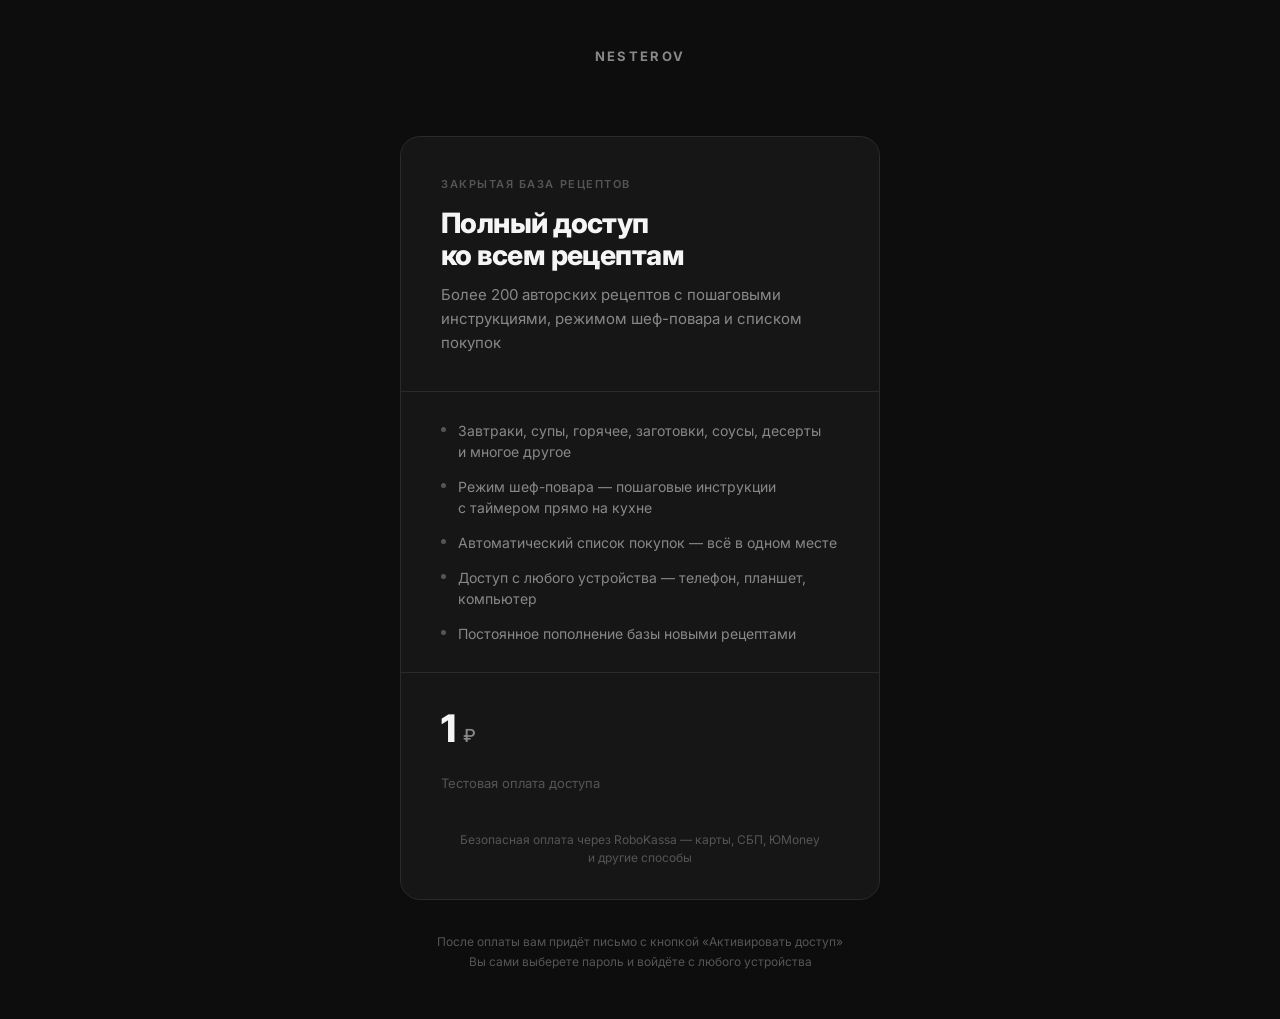
<file: pay.html>
<!DOCTYPE html>
<html lang="ru">
<head>
    <meta charset="UTF-8">
    <meta name="viewport" content="width=device-width, initial-scale=1.0">
    <title>NESTEROV — Доступ к&nbsp;рецептам</title>
    <link rel="preconnect" href="https://fonts.googleapis.com">
    <link rel="preconnect" href="https://fonts.gstatic.com" crossorigin>
    <link href="https://fonts.googleapis.com/css2?family=Inter:wght@300;400;500;600;700;800&display=swap" rel="stylesheet">
    <style>
        *, *::before, *::after { box-sizing: border-box; margin: 0; padding: 0; }

        :root {
            --bg:        #0d0d0d;
            --bg2:       #161616;
            --bg3:       #1e1e1e;
            --border:    #2a2a2a;
            --text:      #f5f5f5;
            --text2:     #888;
            --text3:     #555;
            --accent:    #f5f5f5;
        }

        html, body {
            min-height: 100%;
            background: var(--bg);
            color: var(--text);
            font-family: 'Inter', sans-serif;
            -webkit-font-smoothing: antialiased;
        }

        /* ── Layout ── */
        .page {
            min-height: 100vh;
            display: flex;
            flex-direction: column;
            align-items: center;
            justify-content: center;
            padding: 48px 24px;
            gap: 0;
        }

        /* ── Header ── */
        .logo {
            font-size: 13px;
            font-weight: 700;
            letter-spacing: .18em;
            text-transform: uppercase;
            color: var(--text2);
            margin-bottom: 72px;
        }

        /* ── Card ── */
        .card {
            width: 100%;
            max-width: 480px;
            background: var(--bg2);
            border: 1px solid var(--border);
            border-radius: 20px;
            overflow: hidden;
        }

        .card-top {
            padding: 40px 40px 36px;
            border-bottom: 1px solid var(--border);
        }

        .eyebrow {
            font-size: 11px;
            font-weight: 600;
            letter-spacing: .14em;
            text-transform: uppercase;
            color: var(--text3);
            margin-bottom: 16px;
        }

        .product-name {
            font-size: 28px;
            font-weight: 800;
            line-height: 1.15;
            letter-spacing: -.02em;
            color: var(--text);
            margin-bottom: 12px;
        }

        .product-desc {
            font-size: 15px;
            line-height: 1.6;
            color: var(--text2);
        }

        /* ── Features ── */
        .features {
            padding: 28px 40px;
            border-bottom: 1px solid var(--border);
            display: flex;
            flex-direction: column;
            gap: 14px;
        }

        .feature {
            display: flex;
            align-items: flex-start;
            gap: 12px;
            font-size: 14px;
            color: var(--text2);
            line-height: 1.5;
        }

        .feature-dot {
            width: 5px;
            height: 5px;
            border-radius: 50%;
            background: var(--text3);
            flex-shrink: 0;
            margin-top: 7px;
        }

        /* ── Price + CTA ── */
        .card-bottom {
            padding: 32px 40px;
        }

        .price-row {
            display: flex;
            align-items: baseline;
            gap: 8px;
            margin-bottom: 24px;
        }

        .price-amount {
            font-size: 38px;
            font-weight: 800;
            letter-spacing: -.03em;
            color: var(--text);
        }

        .price-currency {
            font-size: 18px;
            font-weight: 500;
            color: var(--text2);
        }

        .price-note {
            font-size: 13px;
            color: var(--text3);
        }

        .pay-btn {
            width: 100%;
            padding: 16px 24px;
            background: var(--text);
            color: var(--bg);
            border: none;
            border-radius: 10px;
            font-family: 'Inter', sans-serif;
            font-size: 15px;
            font-weight: 700;
            letter-spacing: .02em;
            cursor: pointer;
            transition: opacity .15s;
            display: flex;
            align-items: center;
            justify-content: center;
            gap: 8px;
        }

        .pay-btn:hover { opacity: .88; }
        .pay-btn:active { opacity: .76; }
        .pay-btn:disabled { opacity: .4; cursor: default; }

        .pay-note {
            margin-top: 14px;
            font-size: 12px;
            color: var(--text3);
            text-align: center;
            line-height: 1.5;
        }

        /* ── Email form ── */
        .email-step {
            margin-bottom: 16px;
        }

        .email-label {
            display: block;
            font-size: 12px;
            font-weight: 500;
            color: var(--text2);
            margin-bottom: 8px;
            letter-spacing: .04em;
            text-transform: uppercase;
        }

        .email-input {
            width: 100%;
            padding: 13px 16px;
            background: var(--bg3);
            border: 1px solid var(--border);
            border-radius: 8px;
            color: var(--text);
            font-family: 'Inter', sans-serif;
            font-size: 15px;
            outline: none;
            transition: border-color .15s;
        }

        .email-input:focus {
            border-color: #444;
        }

        .email-input::placeholder { color: var(--text3); }

        .email-error {
            margin-top: 8px;
            font-size: 13px;
            color: #e05050;
            display: none;
        }

        /* ── Footer ── */
        .footer {
            margin-top: 32px;
            font-size: 12px;
            color: var(--text3);
            text-align: center;
            line-height: 1.6;
        }

        @media (max-width: 520px) {
            .card-top, .features, .card-bottom { padding-left: 28px; padding-right: 28px; }
            .product-name { font-size: 24px; }
            .price-amount { font-size: 32px; }
        }
    </style>
</head>
<body>
    <div class="page">
        <div class="logo">NESTEROV</div>

        <div class="card">
            <div class="card-top">
                <div class="eyebrow">Закрытая база рецептов</div>
                <h1 class="product-name">Полный доступ<br>ко&nbsp;всем рецептам</h1>
                <p class="product-desc">Более 200&nbsp;авторских рецептов с&nbsp;пошаговыми инструкциями, режимом шеф-повара и&nbsp;списком покупок</p>
            </div>

            <div class="features">
                <div class="feature">
                    <div class="feature-dot"></div>
                    <span>Завтраки, супы, горячее, заготовки, соусы, десерты и&nbsp;многое другое</span>
                </div>
                <div class="feature">
                    <div class="feature-dot"></div>
                    <span>Режим шеф-повара — пошаговые инструкции с&nbsp;таймером прямо на&nbsp;кухне</span>
                </div>
                <div class="feature">
                    <div class="feature-dot"></div>
                    <span>Автоматический список покупок — всё в&nbsp;одном месте</span>
                </div>
                <div class="feature">
                    <div class="feature-dot"></div>
                    <span>Доступ с&nbsp;любого устройства — телефон, планшет, компьютер</span>
                </div>
                <div class="feature">
                    <div class="feature-dot"></div>
                    <span>Постоянное пополнение базы новыми рецептами</span>
                </div>
            </div>

            <div class="card-bottom">
                <div class="price-row">
                    <span class="price-amount">1</span>
                    <span class="price-currency">₽</span>
                </div>
                <div class="price-note" style="margin-bottom: 24px">Тестовая оплата доступа</div>

                <div id="robokassaButtonWrapper" style="display:flex;justify-content:center;margin-bottom:16px;">
                    <script type="text/javascript" src="https://auth.robokassa.ru/Merchant/PaymentForm/FormSS.js?EncodedInvoiceId=ooLesblKf0K-ZqKh9WO7Ew"></script>
                </div>

                <p class="pay-note">Безопасная оплата через&nbsp;RoboKassa — карты, СБП, ЮMoney и&nbsp;другие способы</p>
            </div>
        </div>

        <div class="footer">
            После оплаты вам придёт письмо с&nbsp;кнопкой «Активировать доступ»<br>
            Вы сами выберете пароль и&nbsp;войдёте с&nbsp;любого устройства
        </div>
    </div>

    <script>
        // ── RoboKassa config ──────────────────────────────────────────────────
        const MERCHANT_LOGIN = 'nnesterov';
        const OUT_SUM        = '1.00';
        const PASSWORD1      = 'rcyb9LvUOEy65I2e0AOm';
        // ─────────────────────────────────────────────────────────────────────

        // Tiny MD5 implementation (no external deps)
        function md5(str) {
            function safeAdd(x, y) {
                var lsw = (x & 0xFFFF) + (y & 0xFFFF);
                var msw = (x >> 16) + (y >> 16) + (lsw >> 16);
                return (msw << 16) | (lsw & 0xFFFF);
            }
            function bitRotateLeft(num, cnt) { return (num << cnt) | (num >>> (32 - cnt)); }
            function md5cmn(q, a, b, x, s, t) { return safeAdd(bitRotateLeft(safeAdd(safeAdd(a, q), safeAdd(x, t)), s), b); }
            function md5ff(a, b, c, d, x, s, t) { return md5cmn((b & c) | (~b & d), a, b, x, s, t); }
            function md5gg(a, b, c, d, x, s, t) { return md5cmn((b & d) | (c & ~d), a, b, x, s, t); }
            function md5hh(a, b, c, d, x, s, t) { return md5cmn(b ^ c ^ d, a, b, x, s, t); }
            function md5ii(a, b, c, d, x, s, t) { return md5cmn(c ^ (b | ~d), a, b, x, s, t); }
            function coremd5(m, l) {
                var o = 0; m[l >> 5] |= 0x80 << (l % 32); m[(((l + 64) >>> 9) << 4) + 14] = l;
                var a = 1732584193, b = -271733879, c = -1732584194, d = 271733878;
                for (; o < m.length; o += 16) {
                    var aa = a, ba = b, ca = c, da = d;
                    a = md5ff(a, b, c, d, m[o],      7, -680876936);  d = md5ff(d, a, b, c, m[o+1],  12, -389564586);
                    c = md5ff(c, d, a, b, m[o+2],    17, 606105819);   b = md5ff(b, c, d, a, m[o+3],  22, -1044525330);
                    a = md5ff(a, b, c, d, m[o+4],     7, -176418897);  d = md5ff(d, a, b, c, m[o+5],  12, 1200080426);
                    c = md5ff(c, d, a, b, m[o+6],    17, -1473231341); b = md5ff(b, c, d, a, m[o+7],  22, -45705983);
                    a = md5ff(a, b, c, d, m[o+8],     7, 1770035416);  d = md5ff(d, a, b, c, m[o+9],  12, -1958414417);
                    c = md5ff(c, d, a, b, m[o+10],   17, -42063);      b = md5ff(b, c, d, a, m[o+11], 22, -1990404162);
                    a = md5ff(a, b, c, d, m[o+12],    7, 1804603682);  d = md5ff(d, a, b, c, m[o+13], 12, -40341101);
                    c = md5ff(c, d, a, b, m[o+14],   17, -1502002290); b = md5ff(b, c, d, a, m[o+15], 22, 1236535329);
                    a = md5gg(a, b, c, d, m[o+1],     5, -165796510);  d = md5gg(d, a, b, c, m[o+6],   9, -1069501632);
                    c = md5gg(c, d, a, b, m[o+11],   14, 643717713);   b = md5gg(b, c, d, a, m[o],    20, -373897302);
                    a = md5gg(a, b, c, d, m[o+5],     5, -701558691);  d = md5gg(d, a, b, c, m[o+10],  9, 38016083);
                    c = md5gg(c, d, a, b, m[o+15],   14, -660478335);  b = md5gg(b, c, d, a, m[o+4],  20, -405537848);
                    a = md5gg(a, b, c, d, m[o+9],     5, 568446438);   d = md5gg(d, a, b, c, m[o+14],  9, -1019803690);
                    c = md5gg(c, d, a, b, m[o+3],    14, -187363961);  b = md5gg(b, c, d, a, m[o+8],  20, 1163531501);
                    a = md5gg(a, b, c, d, m[o+13],    5, -1444681467); d = md5gg(d, a, b, c, m[o+2],   9, -51403784);
                    c = md5gg(c, d, a, b, m[o+7],    14, 1735328473);  b = md5gg(b, c, d, a, m[o+12], 20, -1926607734);
                    a = md5hh(a, b, c, d, m[o+5],     4, -378558);     d = md5hh(d, a, b, c, m[o+8],  11, -2022574463);
                    c = md5hh(c, d, a, b, m[o+11],   16, 1839030562);  b = md5hh(b, c, d, a, m[o+14], 23, -35309556);
                    a = md5hh(a, b, c, d, m[o+1],     4, -1530992060); d = md5hh(d, a, b, c, m[o+4],  11, 1272893353);
                    c = md5hh(c, d, a, b, m[o+7],    16, -155497632);  b = md5hh(b, c, d, a, m[o+10], 23, -1094730640);
                    a = md5hh(a, b, c, d, m[o+13],    4, 681279174);   d = md5hh(d, a, b, c, m[o],    11, -358537222);
                    c = md5hh(c, d, a, b, m[o+3],    16, -722521979);  b = md5hh(b, c, d, a, m[o+6],  23, 76029189);
                    a = md5hh(a, b, c, d, m[o+9],     4, -640364487);  d = md5hh(d, a, b, c, m[o+12], 11, -421815835);
                    c = md5hh(c, d, a, b, m[o+15],   16, 530742520);   b = md5hh(b, c, d, a, m[o+2],  23, -995338651);
                    a = md5ii(a, b, c, d, m[o],       6, -198630844);  d = md5ii(d, a, b, c, m[o+7],  10, 1126891415);
                    c = md5ii(c, d, a, b, m[o+14],   15, -1416354905); b = md5ii(b, c, d, a, m[o+5],  21, -57434055);
                    a = md5ii(a, b, c, d, m[o+12],    6, 1700485571);  d = md5ii(d, a, b, c, m[o+3],  10, -1894986606);
                    c = md5ii(c, d, a, b, m[o+10],   15, -1051523);    b = md5ii(b, c, d, a, m[o+1],  21, -2054922799);
                    a = md5ii(a, b, c, d, m[o+8],     6, 1873313359);  d = md5ii(d, a, b, c, m[o+15], 10, -30611744);
                    c = md5ii(c, d, a, b, m[o+6],    15, -1560198380); b = md5ii(b, c, d, a, m[o+13], 21, 1309151649);
                    a = md5ii(a, b, c, d, m[o+4],     6, -145523070);  d = md5ii(d, a, b, c, m[o+11], 10, -1120210379);
                    c = md5ii(c, d, a, b, m[o+2],    15, 718787259);   b = md5ii(b, c, d, a, m[o+9],  21, -343485551);
                    a = safeAdd(a, aa); b = safeAdd(b, ba); c = safeAdd(c, ca); d = safeAdd(d, da);
                }
                return [a, b, c, d];
            }
            function md5blks(s) {
                var m = [], i; for (i = 0; i < 64; i++) m[i >> 2] |= s.charCodeAt(i) << ((i % 4) << 3);
                return m;
            }
            var n = str.length, state = [], lg = 0, l = n, m = [];
            for (var i = 0; i < l; i += 64) {
                var b = str.slice(i, i + 64);
                var blen = b.length;
                var blk = [];
                for (var j = 0; j < 16; j++) blk[j] = 0;
                for (var j = 0; j < blen; j++) blk[j >> 2] |= b.charCodeAt(j) << ((j % 4) << 3);
                blk[blen >> 2] |= 0x80 << ((blen % 4) << 3);
                if (blen > 55) {
                    coremd5(blk, blen * 8); blk = [];
                    for (var j = 0; j < 16; j++) blk[j] = 0;
                }
                blk[14] = n * 8;
                state = coremd5(blk, blen * 8);
            }
            // Simplified: use TextEncoder approach
            var s = '';
            for (var i = 0; i < str.length; i++) s += String.fromCharCode(str.charCodeAt(i) & 0xff);
            // Use SubtleCrypto if available, else fallback
            return null; // replaced below
        }

        // Proper MD5 via SubtleCrypto workaround — use synchronous approach
        async function computeMD5(str) {
            const encoder = new TextEncoder();
            const data = encoder.encode(str);
            // SubtleCrypto doesn't support MD5, use our pure JS implementation
            return pureMD5(str);
        }

        function pureMD5(string) {
            function rotateLeft(lValue, iShiftBits) { return (lValue << iShiftBits) | (lValue >>> (32 - iShiftBits)); }
            function addUnsigned(lX, lY) {
                var lX8 = lX & 0x80000000, lY8 = lY & 0x80000000, lX4 = lX & 0x40000000, lY4 = lY & 0x40000000, lResult = (lX & 0x3FFFFFFF) + (lY & 0x3FFFFFFF);
                if (lX4 & lY4) return lResult ^ 0x80000000 ^ lX8 ^ lY8;
                if (lX4 | lY4) { if (lResult & 0x40000000) return lResult ^ 0xC0000000 ^ lX8 ^ lY8; else return lResult ^ 0x40000000 ^ lX8 ^ lY8; }
                return lResult ^ lX8 ^ lY8;
            }
            function F(x, y, z) { return (x & y) | (~x & z); }
            function G(x, y, z) { return (x & z) | (y & ~z); }
            function H(x, y, z) { return x ^ y ^ z; }
            function I(x, y, z) { return y ^ (x | ~z); }
            function FF(a, b, c, d, x, s, ac) { a = addUnsigned(a, addUnsigned(addUnsigned(F(b, c, d), x), ac)); return addUnsigned(rotateLeft(a, s), b); }
            function GG(a, b, c, d, x, s, ac) { a = addUnsigned(a, addUnsigned(addUnsigned(G(b, c, d), x), ac)); return addUnsigned(rotateLeft(a, s), b); }
            function HH(a, b, c, d, x, s, ac) { a = addUnsigned(a, addUnsigned(addUnsigned(H(b, c, d), x), ac)); return addUnsigned(rotateLeft(a, s), b); }
            function II(a, b, c, d, x, s, ac) { a = addUnsigned(a, addUnsigned(addUnsigned(I(b, c, d), x), ac)); return addUnsigned(rotateLeft(a, s), b); }
            function convertToWordArray(str) {
                var lWordCount, lMessageLength = str.length, lNumberOfWords_temp1 = lMessageLength + 8, lNumberOfWords_temp2 = (lNumberOfWords_temp1 - (lNumberOfWords_temp1 % 64)) / 64, lNumberOfWords = (lNumberOfWords_temp2 + 1) * 16, lWordArray = Array(lNumberOfWords - 1), lBytePosition = 0, lByteCount = 0;
                while (lByteCount < lMessageLength) { lWordCount = (lByteCount - (lByteCount % 4)) / 4; lBytePosition = (lByteCount % 4) * 8; lWordArray[lWordCount] = lWordArray[lWordCount] | (str.charCodeAt(lByteCount) << lBytePosition); lByteCount++; }
                lWordCount = (lByteCount - (lByteCount % 4)) / 4; lBytePosition = (lByteCount % 4) * 8; lWordArray[lWordCount] = lWordArray[lWordCount] | (0x80 << lBytePosition); lWordArray[lNumberOfWords - 2] = lMessageLength << 3; lWordArray[lNumberOfWords - 1] = lMessageLength >>> 29; return lWordArray;
            }
            function wordToHex(lValue) { var wordToHexValue = '', wordToHexValue_temp = '', lByte, lCount; for (lCount = 0; lCount <= 3; lCount++) { lByte = (lValue >>> (lCount * 8)) & 255; wordToHexValue_temp = '0' + lByte.toString(16); wordToHexValue += wordToHexValue_temp.substr(wordToHexValue_temp.length - 2, 2); } return wordToHexValue; }
            function uTF8Encode(s) { s = s.replace(/\r\n/g, '\n'); var u = ''; for (var n = 0; n < s.length; n++) { var c = s.charCodeAt(n); if (c < 128) u += String.fromCharCode(c); else if ((c > 127) && (c < 2048)) { u += String.fromCharCode((c >> 6) | 192); u += String.fromCharCode((c & 63) | 128); } else { u += String.fromCharCode((c >> 12) | 224); u += String.fromCharCode(((c >> 6) & 63) | 128); u += String.fromCharCode((c & 63) | 128); } } return u; }
            var x = convertToWordArray(uTF8Encode(string)), k, AA, BB, CC, DD, a = 0x67452301, b = 0xEFCDAB89, c = 0x98BADCFE, d = 0x10325476;
            for (k = 0; k < x.length; k += 16) {
                AA = a; BB = b; CC = c; DD = d;
                a = FF(a, b, c, d, x[k+0],  7,  0xD76AA478); d = FF(d, a, b, c, x[k+1],  12, 0xE8C7B756); c = FF(c, d, a, b, x[k+2],  17, 0x242070DB); b = FF(b, c, d, a, x[k+3],  22, 0xC1BDCEEE);
                a = FF(a, b, c, d, x[k+4],  7,  0xF57C0FAF); d = FF(d, a, b, c, x[k+5],  12, 0x4787C62A); c = FF(c, d, a, b, x[k+6],  17, 0xA8304613); b = FF(b, c, d, a, x[k+7],  22, 0xFD469501);
                a = FF(a, b, c, d, x[k+8],  7,  0x698098D8); d = FF(d, a, b, c, x[k+9],  12, 0x8B44F7AF); c = FF(c, d, a, b, x[k+10], 17, 0xFFFF5BB1); b = FF(b, c, d, a, x[k+11], 22, 0x895CD7BE);
                a = FF(a, b, c, d, x[k+12], 7,  0x6B901122); d = FF(d, a, b, c, x[k+13], 12, 0xFD987193); c = FF(c, d, a, b, x[k+14], 17, 0xA679438E); b = FF(b, c, d, a, x[k+15], 22, 0x49B40821);
                a = GG(a, b, c, d, x[k+1],  5,  0xF61E2562); d = GG(d, a, b, c, x[k+6],  9,  0xC040B340); c = GG(c, d, a, b, x[k+11], 14, 0x265E5A51); b = GG(b, c, d, a, x[k+0],  20, 0xE9B6C7AA);
                a = GG(a, b, c, d, x[k+5],  5,  0xD62F105D); d = GG(d, a, b, c, x[k+10], 9,  0x02441453); c = GG(c, d, a, b, x[k+15], 14, 0xD8A1E681); b = GG(b, c, d, a, x[k+4],  20, 0xE7D3FBC8);
                a = GG(a, b, c, d, x[k+9],  5,  0x21E1CDE6); d = GG(d, a, b, c, x[k+14], 9,  0xC33707D6); c = GG(c, d, a, b, x[k+3],  14, 0xF4D50D87); b = GG(b, c, d, a, x[k+8],  20, 0x455A14ED);
                a = GG(a, b, c, d, x[k+13], 5,  0xA9E3E905); d = GG(d, a, b, c, x[k+2],  9,  0xFCEFA3F8); c = GG(c, d, a, b, x[k+7],  14, 0x676F02D9); b = GG(b, c, d, a, x[k+12], 20, 0x8D2A4C8A);
                a = HH(a, b, c, d, x[k+5],  4,  0xFFFA3942); d = HH(d, a, b, c, x[k+8],  11, 0x8771F681); c = HH(c, d, a, b, x[k+11], 16, 0x6D9D6122); b = HH(b, c, d, a, x[k+14], 23, 0xFDE5380C);
                a = HH(a, b, c, d, x[k+1],  4,  0xA4BEEA44); d = HH(d, a, b, c, x[k+4],  11, 0x4BDECFA9); c = HH(c, d, a, b, x[k+7],  16, 0xF6BB4B60); b = HH(b, c, d, a, x[k+10], 23, 0xBEBFBC70);
                a = HH(a, b, c, d, x[k+13], 4,  0x289B7EC6); d = HH(d, a, b, c, x[k+0],  11, 0xEAA127FA); c = HH(c, d, a, b, x[k+3],  16, 0xD4EF3085); b = HH(b, c, d, a, x[k+6],  23, 0x04881D05);
                a = HH(a, b, c, d, x[k+9],  4,  0xD9D4D039); d = HH(d, a, b, c, x[k+12], 11, 0xE6DB99E5); c = HH(c, d, a, b, x[k+15], 16, 0x1FA27CF8); b = HH(b, c, d, a, x[k+2],  23, 0xC4AC5665);
                a = II(a, b, c, d, x[k+0],  6,  0xF4292244); d = II(d, a, b, c, x[k+7],  10, 0x432AFF97); c = II(c, d, a, b, x[k+14], 15, 0xAB9423A7); b = II(b, c, d, a, x[k+5],  21, 0xFC93A039);
                a = II(a, b, c, d, x[k+12], 6,  0x655B59C3); d = II(d, a, b, c, x[k+3],  10, 0x8F0CCC92); c = II(c, d, a, b, x[k+10], 15, 0xFFEFF47D); b = II(b, c, d, a, x[k+1],  21, 0x85845DD1);
                a = II(a, b, c, d, x[k+8],  6,  0x6FA87E4F); d = II(d, a, b, c, x[k+15], 10, 0xFE2CE6E0); c = II(c, d, a, b, x[k+6],  15, 0xA3014314); b = II(b, c, d, a, x[k+13], 21, 0x4E0811A1);
                a = II(a, b, c, d, x[k+4],  6,  0xF7537E82); d = II(d, a, b, c, x[k+11], 10, 0xBD3AF235); c = II(c, d, a, b, x[k+2],  15, 0x2AD7D2BB); b = II(b, c, d, a, x[k+9],  21, 0xEB86D391);
                a = addUnsigned(a, AA); b = addUnsigned(b, BB); c = addUnsigned(c, CC); d = addUnsigned(d, DD);
            }
            return (wordToHex(a) + wordToHex(b) + wordToHex(c) + wordToHex(d)).toUpperCase();
        }

        function handlePay() {
            const emailInput = document.getElementById('buyerEmail');
            const emailError = document.getElementById('emailError');
            const payBtn     = document.getElementById('payBtn');
            const email      = emailInput.value.trim();

            // Validate email
            if (!email || !/^[^\s@]+@[^\s@]+\.[^\s@]+$/.test(email)) {
                emailError.style.display = 'block';
                emailInput.focus();
                return;
            }
            emailError.style.display = 'none';

            payBtn.disabled = true;
            payBtn.textContent = 'Переходим к оплате...';

            // Generate unique InvId
            const invId = Date.now().toString();

            // Compute RoboKassa signature: MD5(MerchantLogin:OutSum:InvId:Password1:shp_email=email)
            const sigString = `${MERCHANT_LOGIN}:${OUT_SUM}:${invId}:${PASSWORD1}:shp_email=${email}`;
            const signature = pureMD5(sigString);

            // Build RoboKassa payment URL
            const params = new URLSearchParams({
                MerchantLogin:  MERCHANT_LOGIN,
                OutSum:         OUT_SUM,
                InvId:          invId,
                Description:    'Доступ к рецептам NESTEROV',
                SignatureValue:  signature,
                Culture:        'ru',
                Encoding:       'utf-8',
                Email:          email,
                shp_email:      email,
            });

            // If URL has ?test=1 or if testing mode is set
            const urlParams = new URLSearchParams(window.location.search);
            const isTest = urlParams.get('test') !== '0'; // Default to test mode until explicitly turned off
            if (isTest) {
                params.set('IsTest', '1');
            }

            const payUrl = `https://auth.robokassa.ru/Merchant/Index.aspx?${params.toString()}`;
            window.location.href = payUrl;
        }

        // Allow Enter key in email field
        document.getElementById('buyerEmail').addEventListener('keydown', function(e) {
            if (e.key === 'Enter') handlePay();
        });
    </script>
</body>
</html>
</file>
